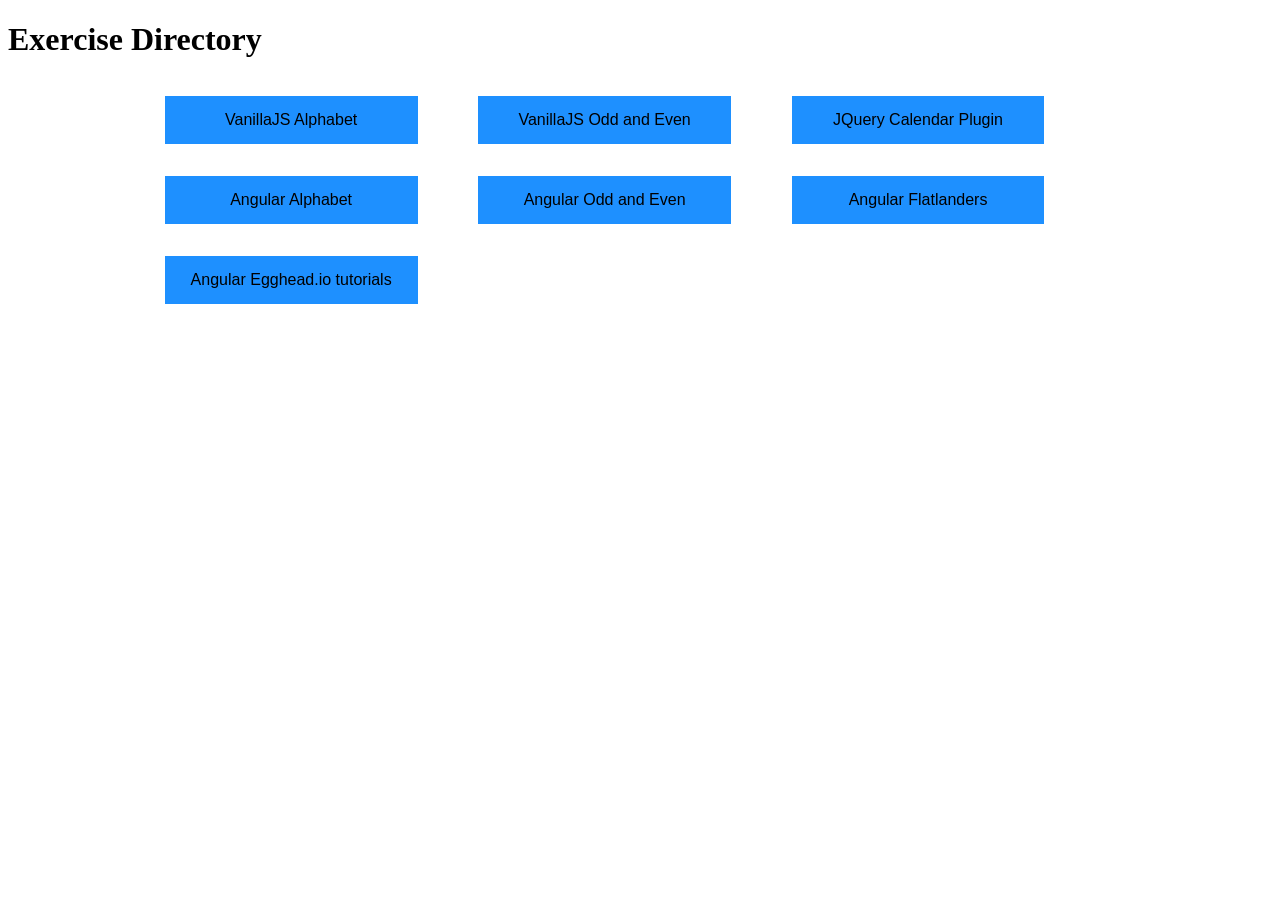
<file: index.html>
<!DOCTYPE html>
<html lang="en"> 
	<head>
		<title>Exercise Directory</title>
		<meta charset="UTF-8">
		<link rel="stylesheet" type="text/css" href="stylesheets/style.css">
	</head>
	<body>
		<h1>Exercise Directory</h1>
		<div id="buttonWrap" class="clear">
			<a href="VanillaJS_Alphabet/index.html"><button>VanillaJS Alphabet</button></a>
			<a href="VanillaJS_OddandEven/index.html"><button>VanillaJS Odd and Even</button></a>
			<a href="JQuery_Calendar/index.html"><button>JQuery Calendar Plugin</button></a>
			<a href="Angular_Alphabet/index.html"><button>Angular Alphabet</button></a>
			<a href="Angular_OddandEven/index.html"><button>Angular Odd and Even</button></a>
			<a href="Angular_Flatlanders/index.html"><button>Angular Flatlanders</button></a>
			<a href="Angular_EggheadTutorials/index.html"><button>Angular Egghead.io tutorials</button></a>
		</div>
	</body>
</html>
</file>
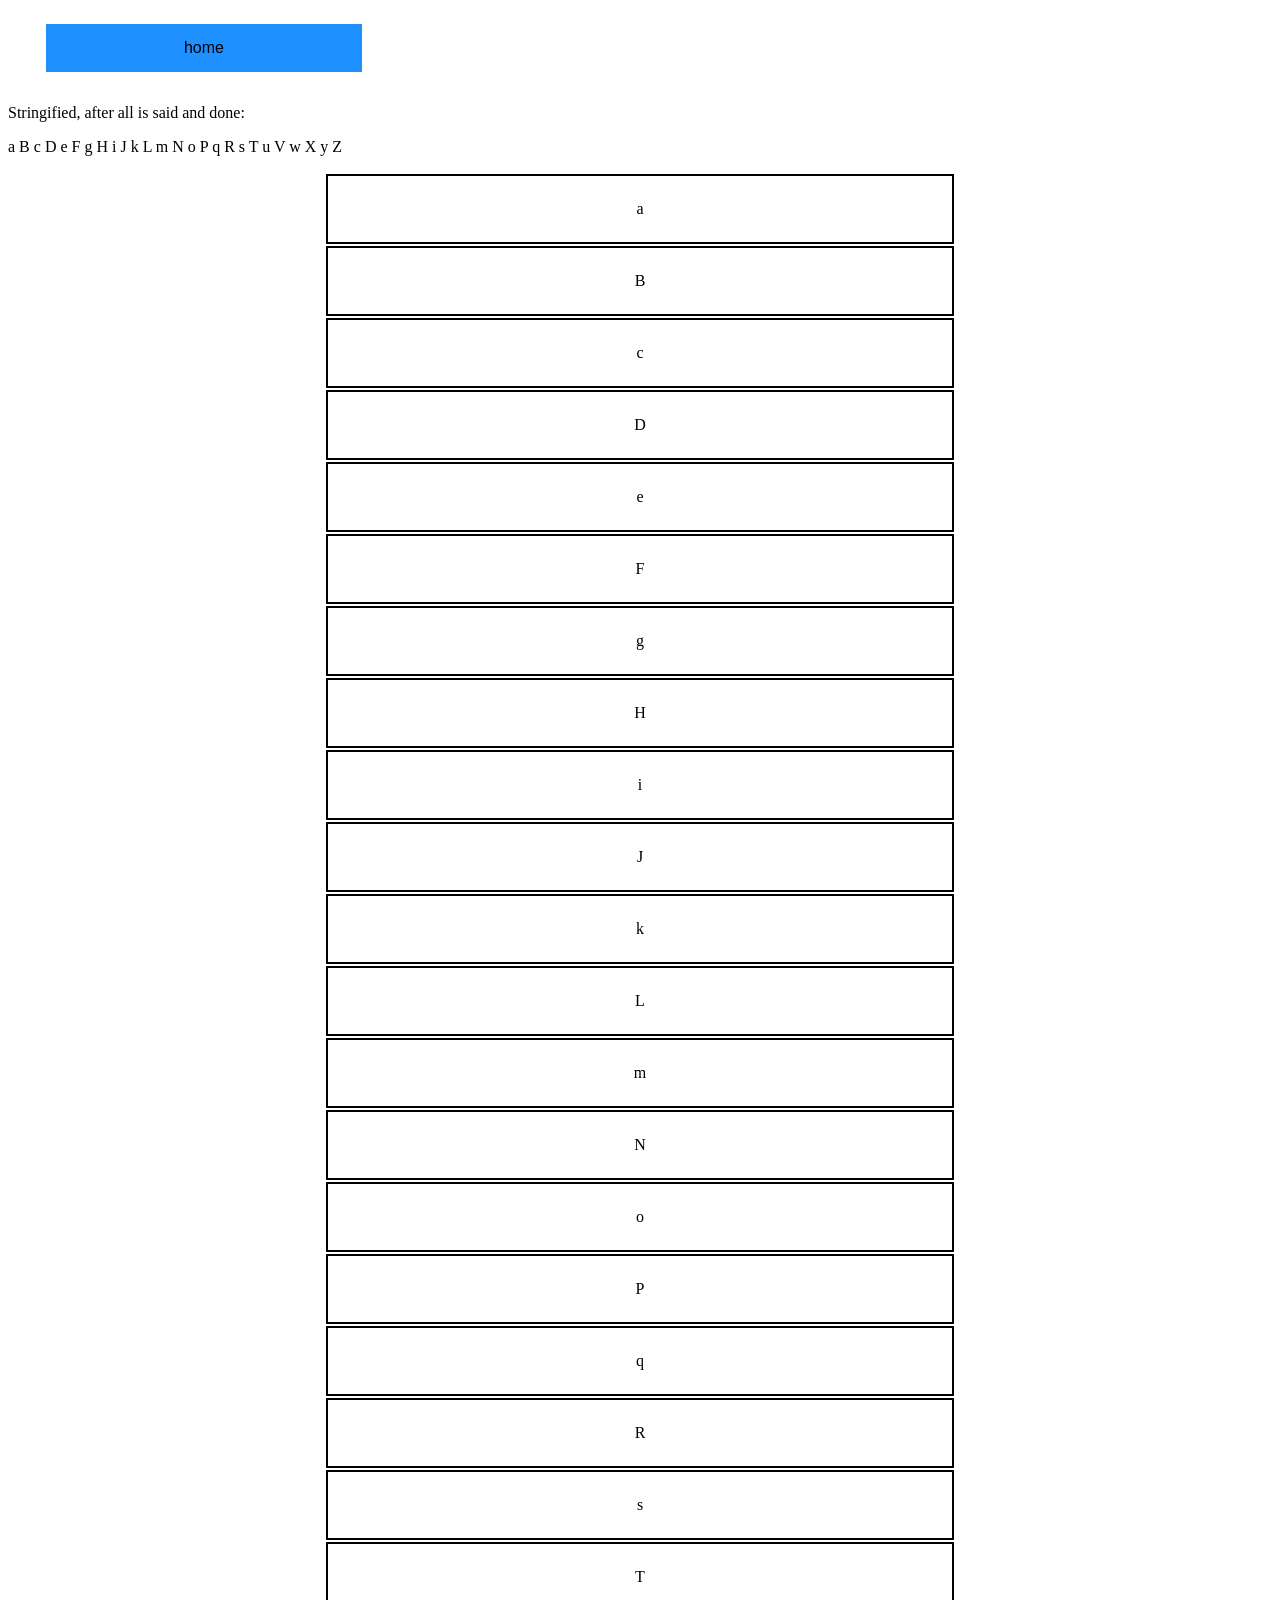
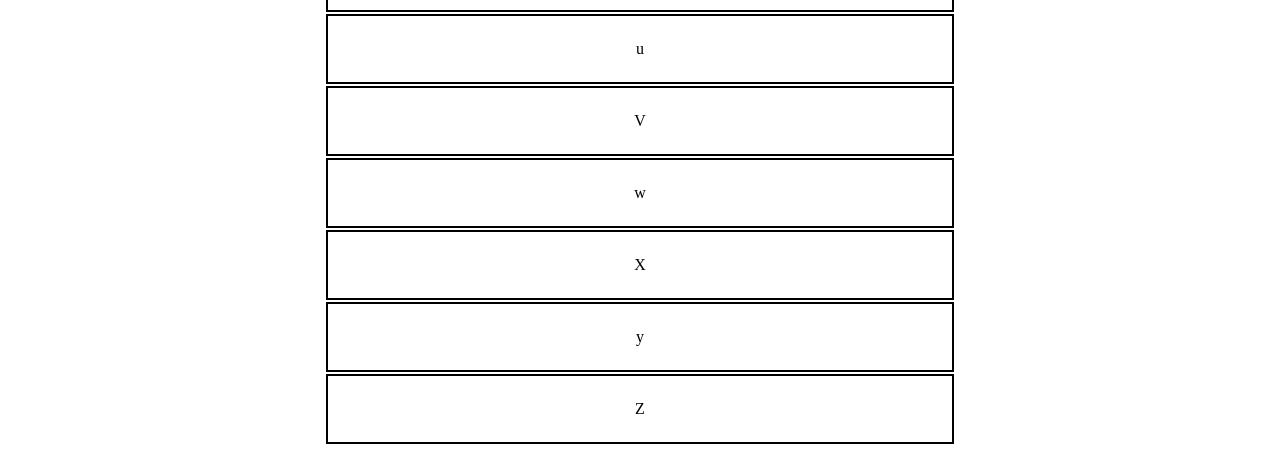
<file: Angular_Alphabet/index.html>
<!DOCTYPE html>
<html lang="en"> <!--ONLY ONE NG-APP PER PAGE!! -->
	<head>
		<title>Angular - Alphabet</title>
		<meta charset="UTF-8">
		<link rel="stylesheet" type="text/css" href="/stylesheets/style.css">
		<link rel="stylesheet" type="text/css" href="style.css">
	</head>
	<body ng-app="camelLetters">
		<a href="../index.html"><button class="home">home</button></a>

		<div ng-controller="camelCtrl">
				<p>Stringified, after all is said and done: </p>
				<p ng-bind="alphabet.stringified"></p>
			<table>
					<tr ng-repeat="letter in alphabet.letters">
					<td>{{letter.value}}</td>
				</tr>
			</table>
		</div>
		
		<script type="text/javascript" src="js/angular.js"></script>
		<script type="text/javascript" src="js/script.js"></script>
	</body>
</html>
</file>
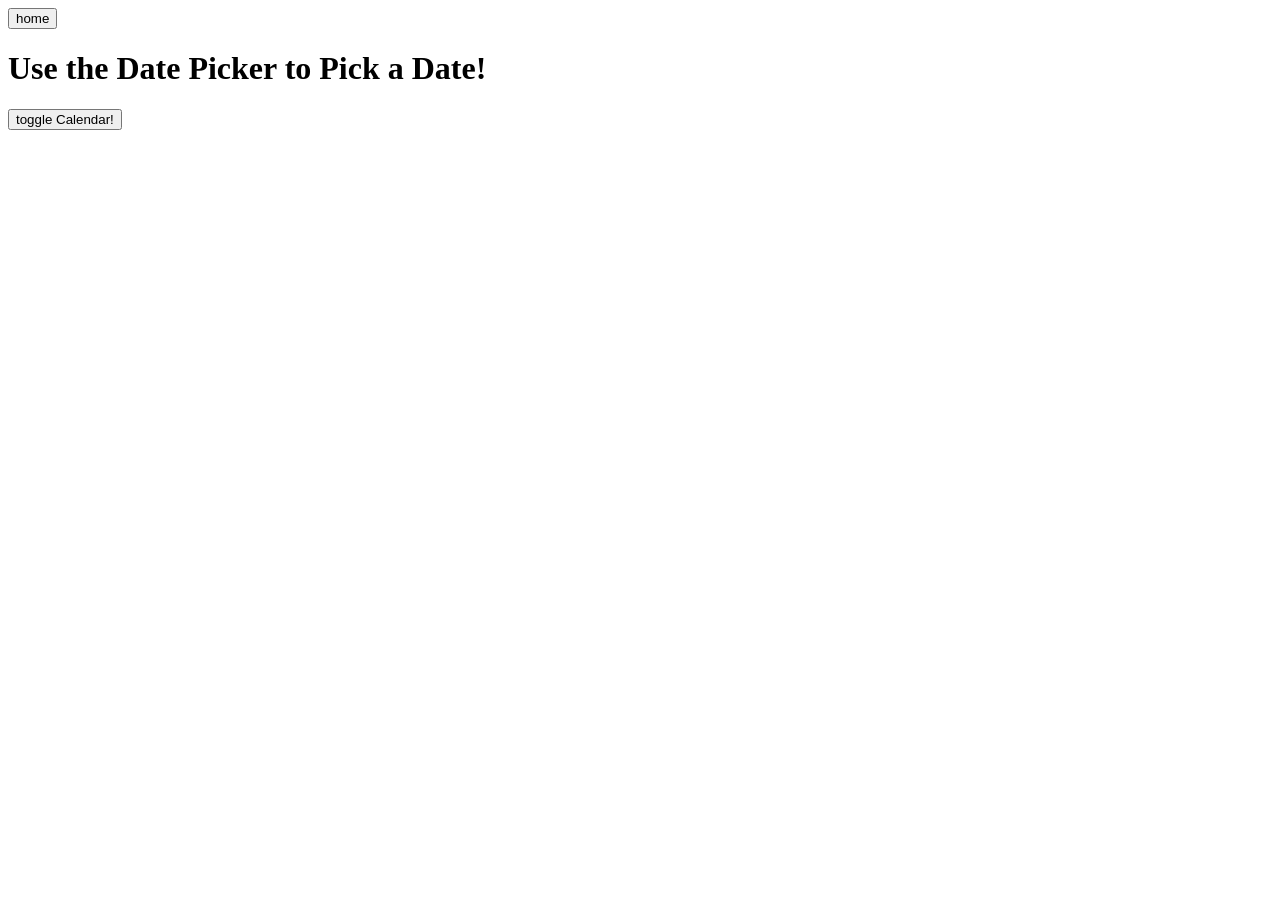
<file: jQuery_Calendar/index.html>
<!DOCTYPE html>
<html lang="en"> 
	<head>
		<title></title>
		<meta charset="UTF-8">
<!-- 		<link rel="stylesheet" type="text/css" href="stylesheets/reset.css">
 -->		<link rel="stylesheet" type="text/css" href="stylesheets/style.css">

 	<style>
 		td{
 			text-align: center;
 		}
 		.date:hover {
 			background-color: lightgray;
 		}
 	</style>

	</head>
	<body>
		<a href="../index.html"><button>home</button></a>
		<h1>Use the Date Picker to Pick a Date!</h1>
		<button class="calendar"> toggle Calendar! </button>
		<p id="chosenDate"></p>

		<script type="text/javascript" src="js/jquery-1.11.1.js"></script>
		<!--<script src="http://ajax.googleapis.com/ajax/libs/jquery/1.11.1/jquery.min.js"></script>-->
		<script type="text/javascript" src="js/plugin.js"></script>
	</body>
</html>
</file>
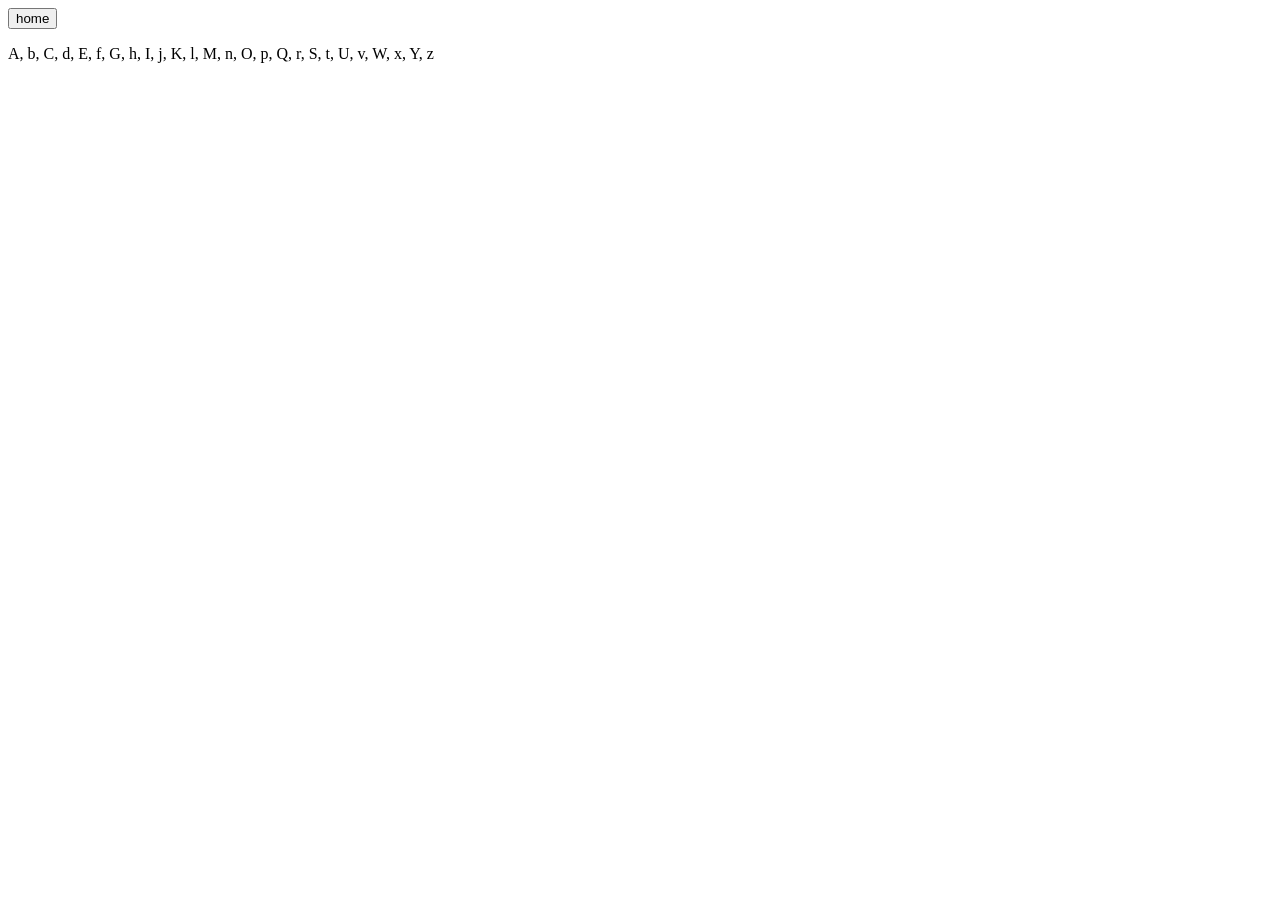
<file: VanillaJS_Alphabet/index.html>
<!DOCTYPE html>
<html lang="en"> 
	<head>
		<title></title>
		<meta charset="UTF-8">
		<link rel="stylesheet" href="style.css" type="text/stylesheet">
	</head>
	<body>	
		<a href="../index.html"><button class="home">home</button></a>
		<p id="alphabet"></p>
		<script type="text/javascript" src="script.js"></script>
	</body>
</html>
</file>
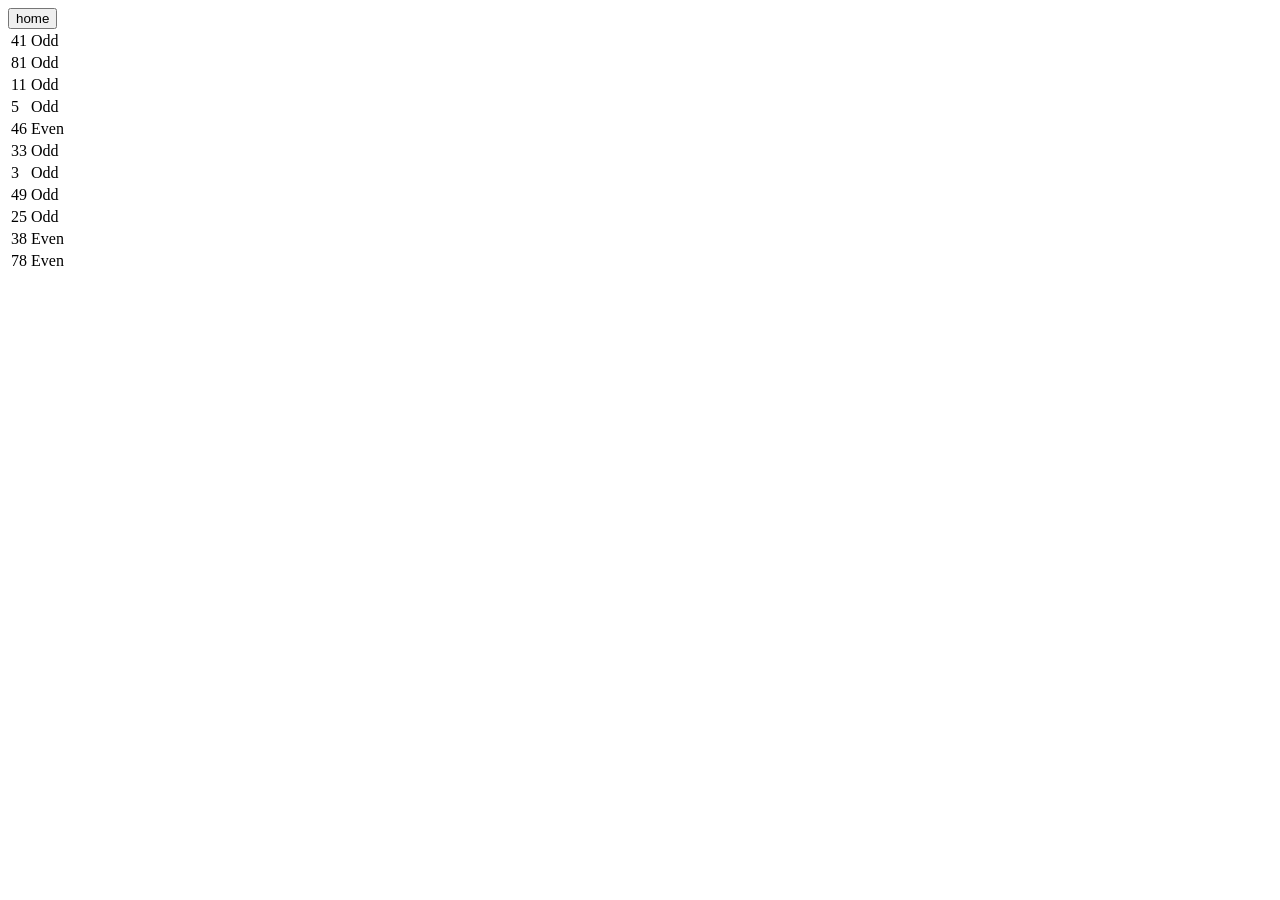
<file: VanillaJS_OddandEven/index.html>
<!DOCTYPE html>
<html lang="en"> 
	<head>
		<title></title>
		<meta charset="UTF-8">
		<link rel="stylesheet" href="style.css" type="text/stylesheet">
	</head>
	<body>
		<a href="../index.html"><button class="home">home</button></a>
		<table id="numberTable">
		</table>
		<script type="text/javascript" src="script.js"></script>
	</body>
</html>
</file>
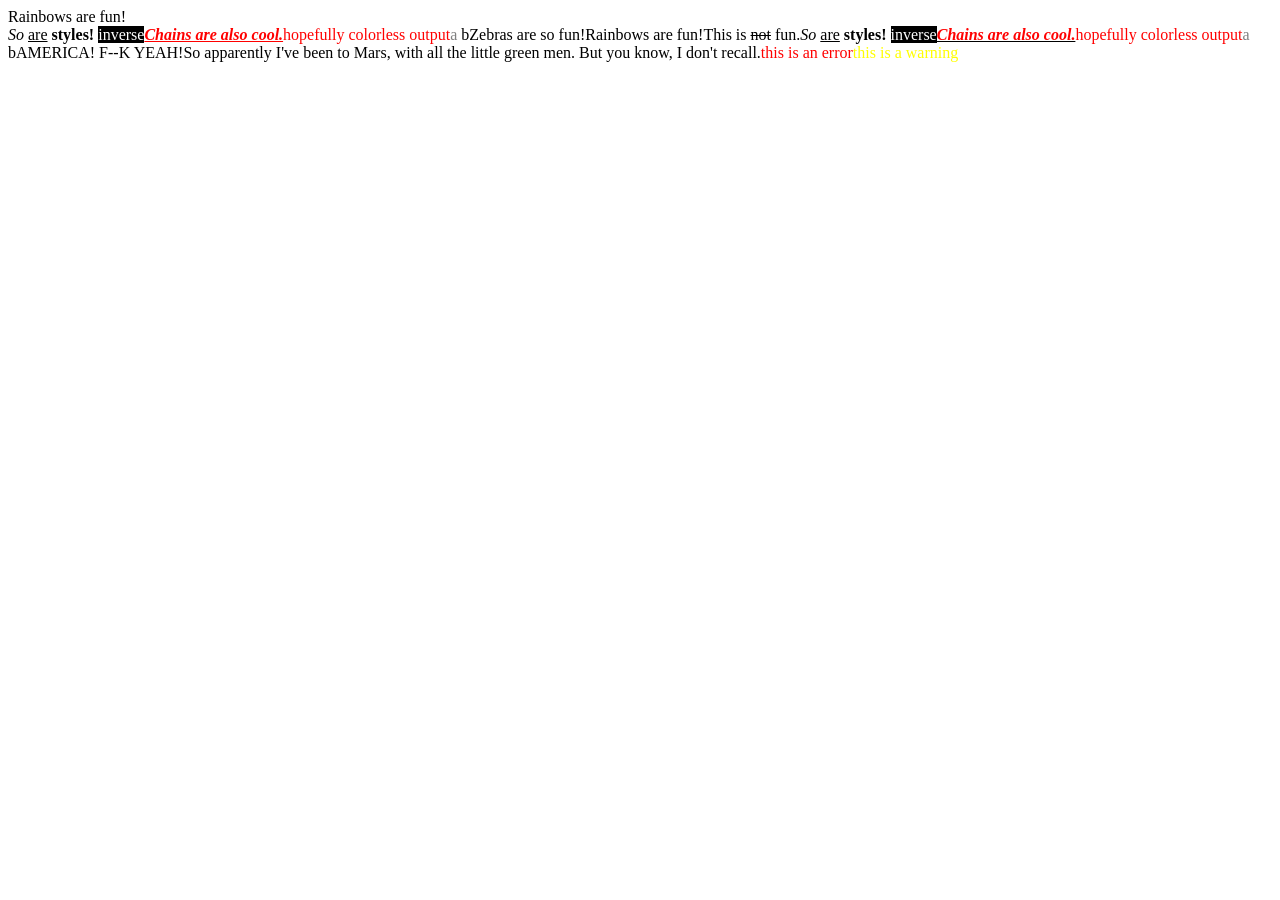
<file: node_modules/grunt-nodestatic/node_modules/colors/example.html>
<!DOCTYPE HTML>
<html lang="en-us">
  <head>
    <meta http-equiv="Content-type" content="text/html; charset=utf-8">
    <title>Colors Example</title>
    <script src="colors.js"></script>
  </head>
  <body>
    <script>

    var test = colors.red("hopefully colorless output");

    document.write('Rainbows are fun!'.rainbow + '<br/>');
    document.write('So '.italic + 'are'.underline + ' styles! '.bold + 'inverse'.inverse); // styles not widely supported
    document.write('Chains are also cool.'.bold.italic.underline.red); // styles not widely supported
    //document.write('zalgo time!'.zalgo);
    document.write(test.stripColors);
    document.write("a".grey + " b".black);

    document.write("Zebras are so fun!".zebra);

    document.write(colors.rainbow('Rainbows are fun!'));
    document.write("This is " + "not".strikethrough + " fun.");

    document.write(colors.italic('So ') + colors.underline('are') + colors.bold(' styles! ') + colors.inverse('inverse')); // styles not widely supported
    document.write(colors.bold(colors.italic(colors.underline(colors.red('Chains are also cool.'))))); // styles not widely supported
    //document.write(colors.zalgo('zalgo time!'));
    document.write(colors.stripColors(test));
    document.write(colors.grey("a") + colors.black(" b"));

    colors.addSequencer("america", function(letter, i, exploded) {
      if(letter === " ") return letter;
      switch(i%3) {
        case 0: return letter.red;
        case 1: return letter.white;
        case 2: return letter.blue;
      }
    });

    colors.addSequencer("random", (function() {
      var available = ['bold', 'underline', 'italic', 'inverse', 'grey', 'yellow', 'red', 'green', 'blue', 'white', 'cyan', 'magenta'];

      return function(letter, i, exploded) {
        return letter === " " ? letter : letter[available[Math.round(Math.random() * (available.length - 1))]];
      };
    })());

    document.write("AMERICA! F--K YEAH!".america);
    document.write("So apparently I've been to Mars, with all the little green men. But you know, I don't recall.".random);

    //
    // Custom themes
    //

    colors.setTheme({
      silly: 'rainbow',
      input: 'grey',
      verbose: 'cyan',
      prompt: 'grey',
      info: 'green',
      data: 'grey',
      help: 'cyan',
      warn: 'yellow',
      debug: 'blue',
      error: 'red'
    });

    // outputs red text
    document.write("this is an error".error);

    // outputs yellow text
    document.write("this is a warning".warn);

    </script>
  </body>
</html>
</file>
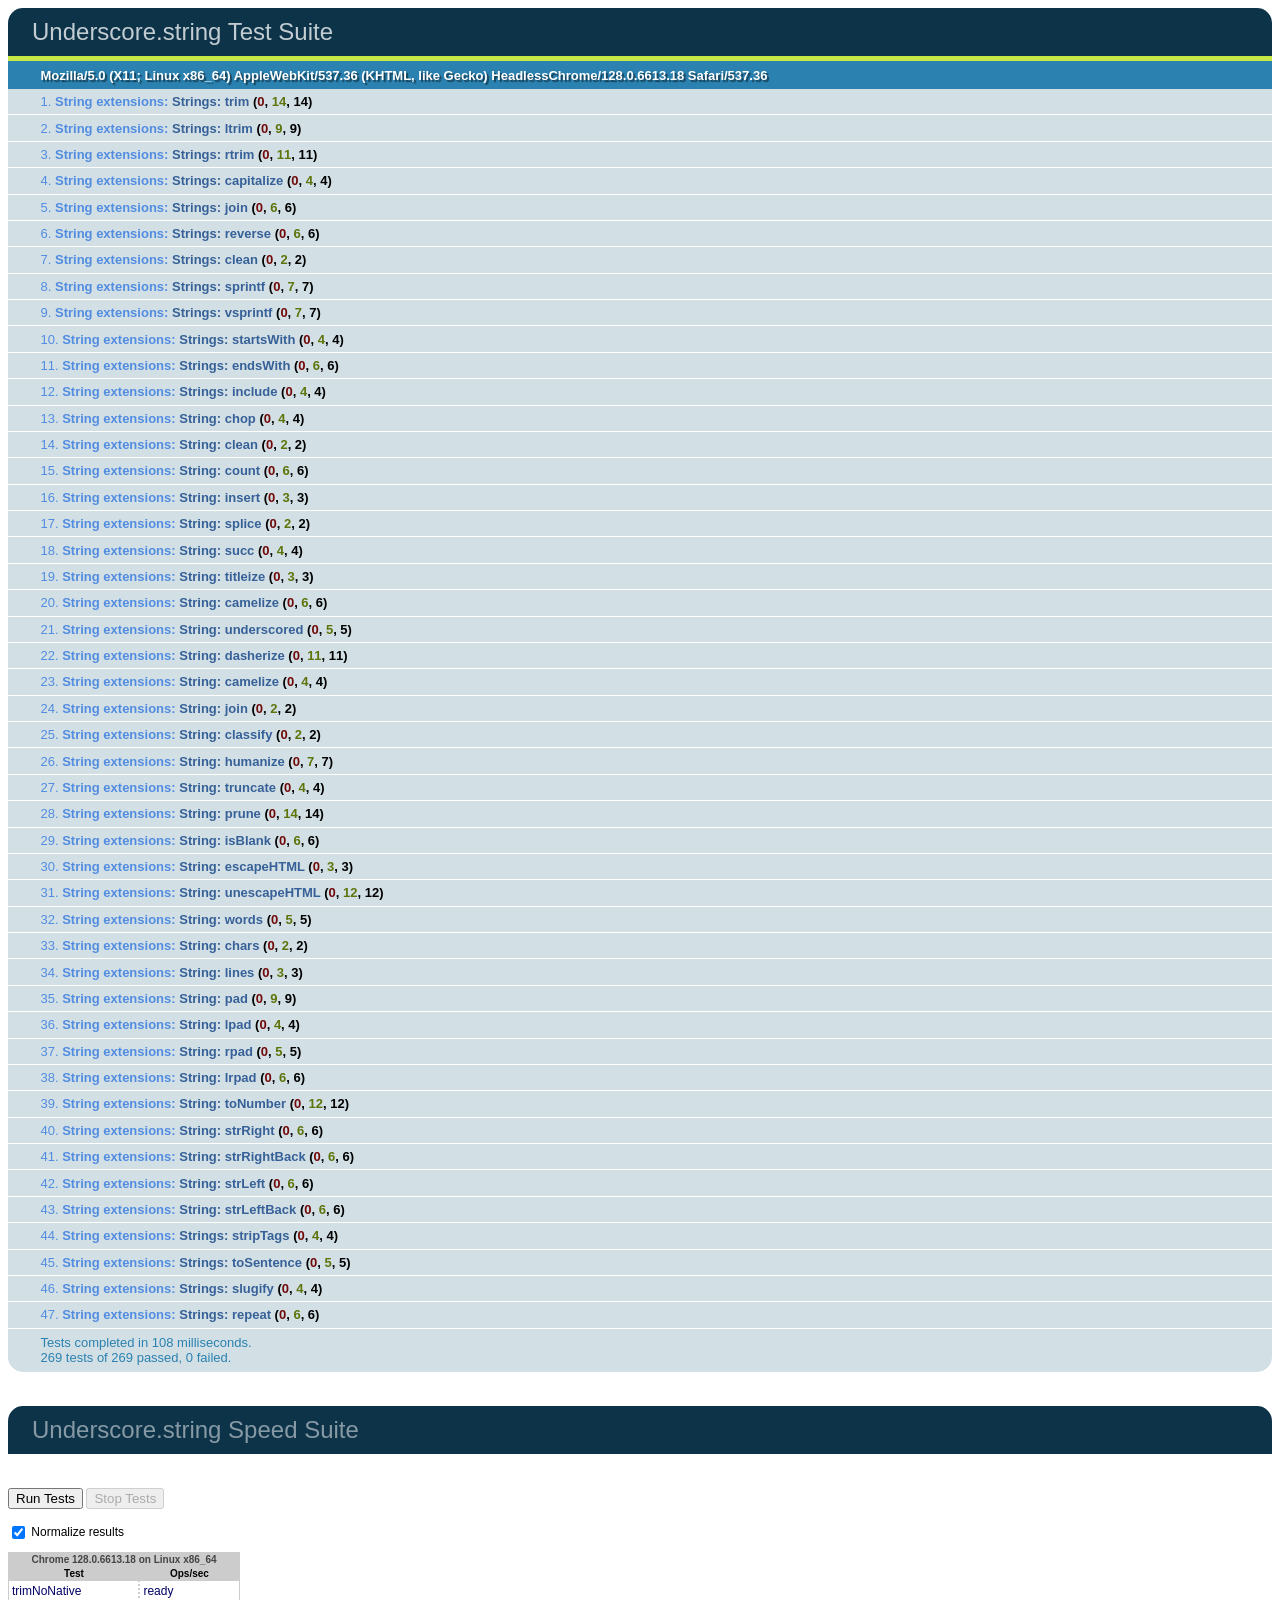
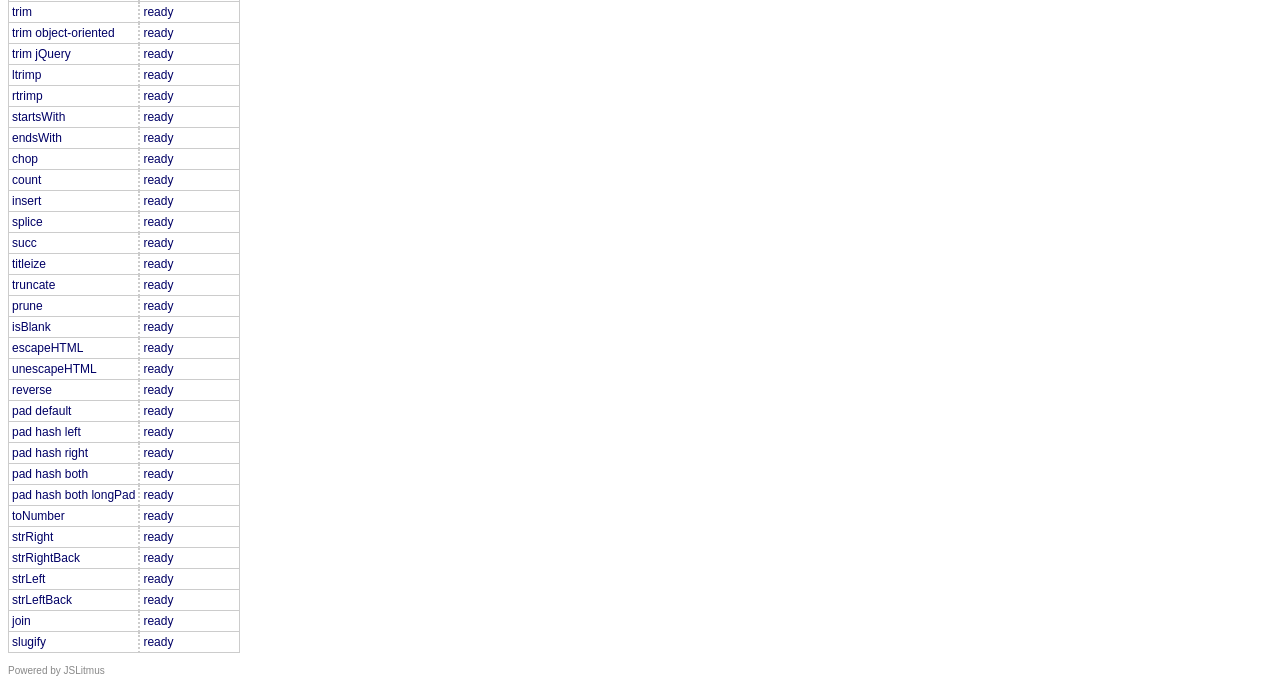
<file: node_modules/grunt/node_modules/underscore.string/test/test.html>
<!DOCTYPE HTML>
<html>
<head>
  <meta charset="utf-8">
  <title>Underscore.strings Test Suite</title>
  <link rel="stylesheet" href="test_underscore/vendor/qunit.css" type="text/css" media="screen" />
  <script type="text/javascript" src="test_underscore/vendor/jquery.js"></script>
  <script type="text/javascript" src="test_underscore/vendor/qunit.js"></script>
  <script type="text/javascript" src="test_underscore/vendor/jslitmus.js"></script>
  <script type="text/javascript" src="underscore.js"></script>
  <script type="text/javascript" src="../lib/underscore.string.js"></script>
  <script type="text/javascript" src="strings.js"></script>
  <script type="text/javascript" src="speed.js"></script>
</head>
<body>
  <h1 id="qunit-header">Underscore.string Test Suite</h1>
  <h2 id="qunit-banner"></h2>
  <h2 id="qunit-userAgent"></h2>
  <ol id="qunit-tests"></ol>
  <br />
  <h1 class="qunit-header">Underscore.string Speed Suite</h1>
  <!-- <h2 class="qunit-userAgent">
    A representative sample of the functions are benchmarked here, to provide
    a sense of how fast they might run in different browsers.
    Each iteration runs on an array of 1000 elements.<br /><br />
    For example, the 'intersect' test measures the number of times you can
    find the intersection of two thousand-element arrays in one second.
  </h2> -->
  <br />
</body>
</html>
</file>
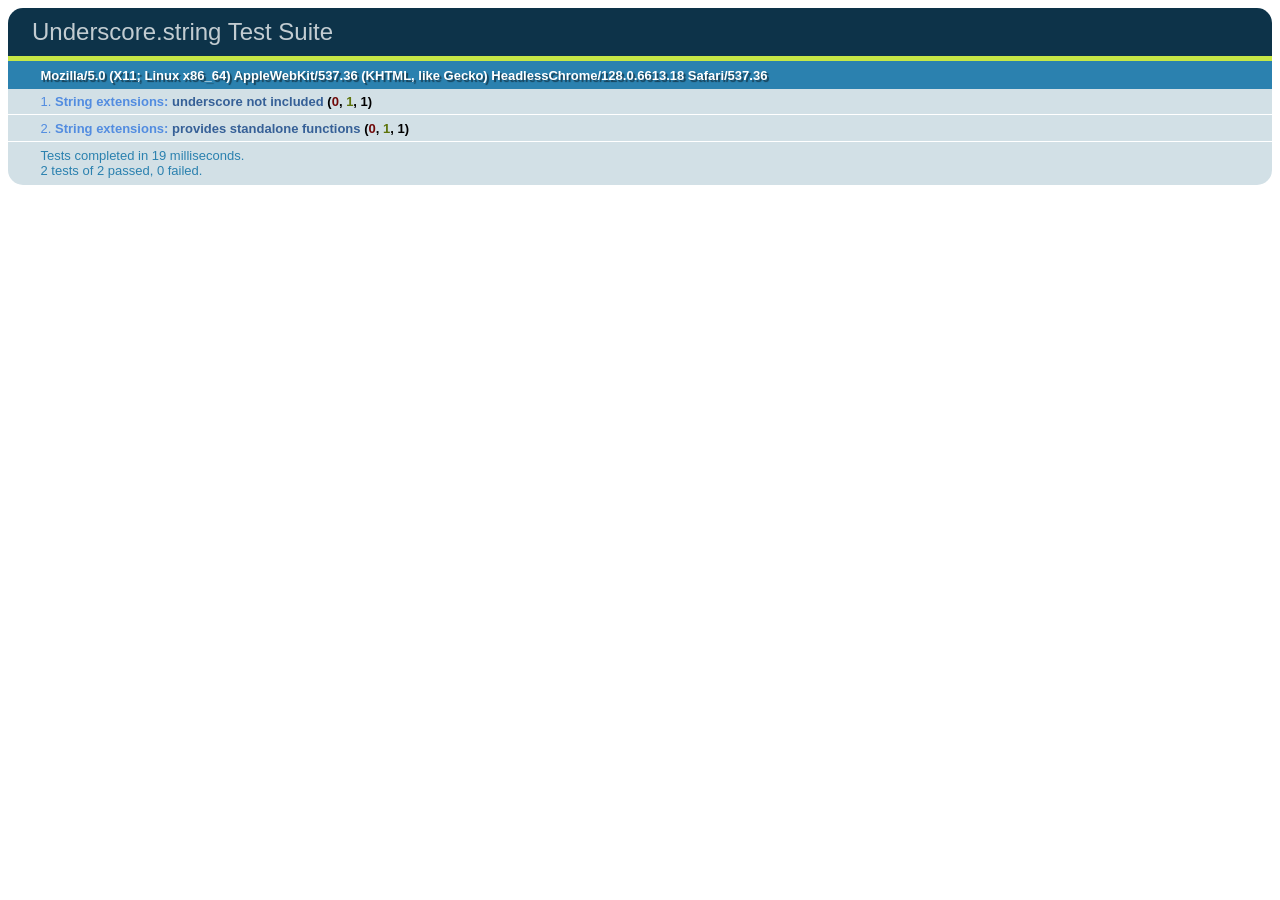
<file: node_modules/grunt/node_modules/underscore.string/test/test_standalone.html>
<!DOCTYPE HTML>
<html>
<head>
  <title>Underscore.strings Test Suite</title>
  <link rel="stylesheet" href="test_underscore/vendor/qunit.css" type="text/css" media="screen" />
  <script type="text/javascript" src="test_underscore/vendor/jquery.js"></script>
  <script type="text/javascript" src="test_underscore/vendor/qunit.js"></script>
  <script type="text/javascript" src="../lib/underscore.string.js"></script>
  <script type="text/javascript" src="strings_standalone.js"></script>

</head>
<body>
  <h1 id="qunit-header">Underscore.string Test Suite</h1>
  <h2 id="qunit-banner"></h2>
  <h2 id="qunit-userAgent"></h2>
  <ol id="qunit-tests"></ol>
</body>
</html>
</file>
<file: stylesheets/style.css>
.clear:after {
	display: table;
	clear: both;
	content: "";
}

div#buttonWrap{
	width: 80%;
	margin: 0 auto;
}

button {
	width: 25%;
	height: 3rem;
	margin: 1rem 3%;
	float: left;

	line-height: 2.5rem;
	text-align: center;
	font-size: 1rem;

	border: none;
	background-color: dodgerBlue;
}

button:hover{
	background-color: lightblue;
}

button.home{
	float: none;
}
</file>
<file: Angular_Alphabet/style.css>
td {
	width: 10%;
	height: 4rem;
	border: 2px solid black;
	text-align: center;
	line-height: 3rem;
}

tr{
	width: 100%;
}

table{
	width: 50%;
	margin: 0 auto;
}
</file>
<file: jQuery_Calendar/stylesheets/style.css>
* {
  -moz-box-sizing: border-box;
  -webkit-box-sizing: border-box;
  box-sizing: border-box; }
</file>
<file: VanillaJS_OddandEven/style.css>
td {
	width: 10%;
	height: 4rem;
	border: 2px solid black;
	text-align: center;
	line-height: 3rem;
}

tr{
	width: 100%;
}

table{
	width: 50%;
	margin: 0 auto;
}
</file>
<file: node_modules/grunt/node_modules/underscore.string/test/test_underscore/vendor/qunit.css>
/** Font Family and Sizes */

#qunit-tests, #qunit-header, .qunit-header, #qunit-banner, #qunit-testrunner-toolbar, #qunit-userAgent, #qunit-testresult {
	font-family: "Helvetica Neue Light", "HelveticaNeue-Light", "Helvetica Neue", Calibri, Helvetica, Arial;
}

#qunit-testrunner-toolbar, #qunit-userAgent, #qunit-testresult, #qunit-tests li { font-size: small; }
#qunit-tests { font-size: smaller; }


/** Resets */

#qunit-tests, #qunit-tests ol, #qunit-header, #qunit-banner, #qunit-userAgent, #qunit-testresult {
	margin: 0;
	padding: 0;
}


/** Header */

#qunit-header, .qunit-header {
	padding: 0.5em 0 0.5em 1em;

	color: #8699a4;
	background-color: #0d3349;

	font-size: 1.5em;
	line-height: 1em;
	font-weight: normal;

	border-radius: 15px 15px 0 0;
	-moz-border-radius: 15px 15px 0 0;
	-webkit-border-top-right-radius: 15px;
	-webkit-border-top-left-radius: 15px;
}

#qunit-header a {
	text-decoration: none;
	color: #c2ccd1;
}

#qunit-header a:hover,
#qunit-header a:focus {
	color: #fff;
}

#qunit-banner {
	height: 5px;
}

#qunit-testrunner-toolbar {
	padding: 0em 0 0.5em 2em;
}

#qunit-userAgent {
	padding: 0.5em 0 0.5em 2.5em;
	background-color: #2b81af;
	color: #fff;
	text-shadow: rgba(0, 0, 0, 0.5) 2px 2px 1px;
}


/** Tests: Pass/Fail */

#qunit-tests {
	list-style-position: inside;
}

#qunit-tests li {
	padding: 0.4em 0.5em 0.4em 2.5em;
	border-bottom: 1px solid #fff;
	list-style-position: inside;
}

#qunit-tests li strong {
	cursor: pointer;
}

#qunit-tests ol {
	margin-top: 0.5em;
	padding: 0.5em;

	background-color: #fff;

	border-radius: 15px;
	-moz-border-radius: 15px;
	-webkit-border-radius: 15px;

	box-shadow: inset 0px 2px 13px #999;
	-moz-box-shadow: inset 0px 2px 13px #999;
	-webkit-box-shadow: inset 0px 2px 13px #999;
}

#qunit-tests table {
	border-collapse: collapse;
	margin-top: .2em;
}

#qunit-tests th {
	text-align: right;
	vertical-align: top;
	padding: 0 .5em 0 0;
}

#qunit-tests td {
	vertical-align: top;
}

#qunit-tests pre {
	margin: 0;
	white-space: pre-wrap;
	word-wrap: break-word;
}

#qunit-tests del {
	background-color: #e0f2be;
	color: #374e0c;
	text-decoration: none;
}

#qunit-tests ins {
	background-color: #ffcaca;
	color: #500;
	text-decoration: none;
}

/*** Test Counts */

#qunit-tests b.counts                       { color: black; }
#qunit-tests b.passed                       { color: #5E740B; }
#qunit-tests b.failed                       { color: #710909; }

#qunit-tests li li {
	margin: 0.5em;
	padding: 0.4em 0.5em 0.4em 0.5em;
	background-color: #fff;
	border-bottom: none;
	list-style-position: inside;
}

/*** Passing Styles */

#qunit-tests li li.pass {
	color: #5E740B;
	background-color: #fff;
	border-left: 26px solid #C6E746;
}

#qunit-tests .pass                          { color: #528CE0; background-color: #D2E0E6; }
#qunit-tests .pass .test-name               { color: #366097; }

#qunit-tests .pass .test-actual,
#qunit-tests .pass .test-expected           { color: #999999; }

#qunit-banner.qunit-pass                    { background-color: #C6E746; }

/*** Failing Styles */

#qunit-tests li li.fail {
	color: #710909;
	background-color: #fff;
	border-left: 26px solid #EE5757;
}

#qunit-tests .fail                          { color: #000000; background-color: #EE5757; }
#qunit-tests .fail .test-name,
#qunit-tests .fail .module-name             { color: #000000; }

#qunit-tests .fail .test-actual             { color: #EE5757; }
#qunit-tests .fail .test-expected           { color: green;   }

#qunit-banner.qunit-fail,
#qunit-testrunner-toolbar                   { background-color: #EE5757; }


/** Footer */

#qunit-testresult {
	padding: 0.5em 0.5em 0.5em 2.5em;

	color: #2b81af;
	background-color: #D2E0E6;

	border-radius: 0 0 15px 15px;
	-moz-border-radius: 0 0 15px 15px;
	-webkit-border-bottom-right-radius: 15px;
	-webkit-border-bottom-left-radius: 15px;
}

/** Fixture */

#qunit-fixture {
	position: absolute;
	top: -10000px;
	left: -10000px;
}
</file>
